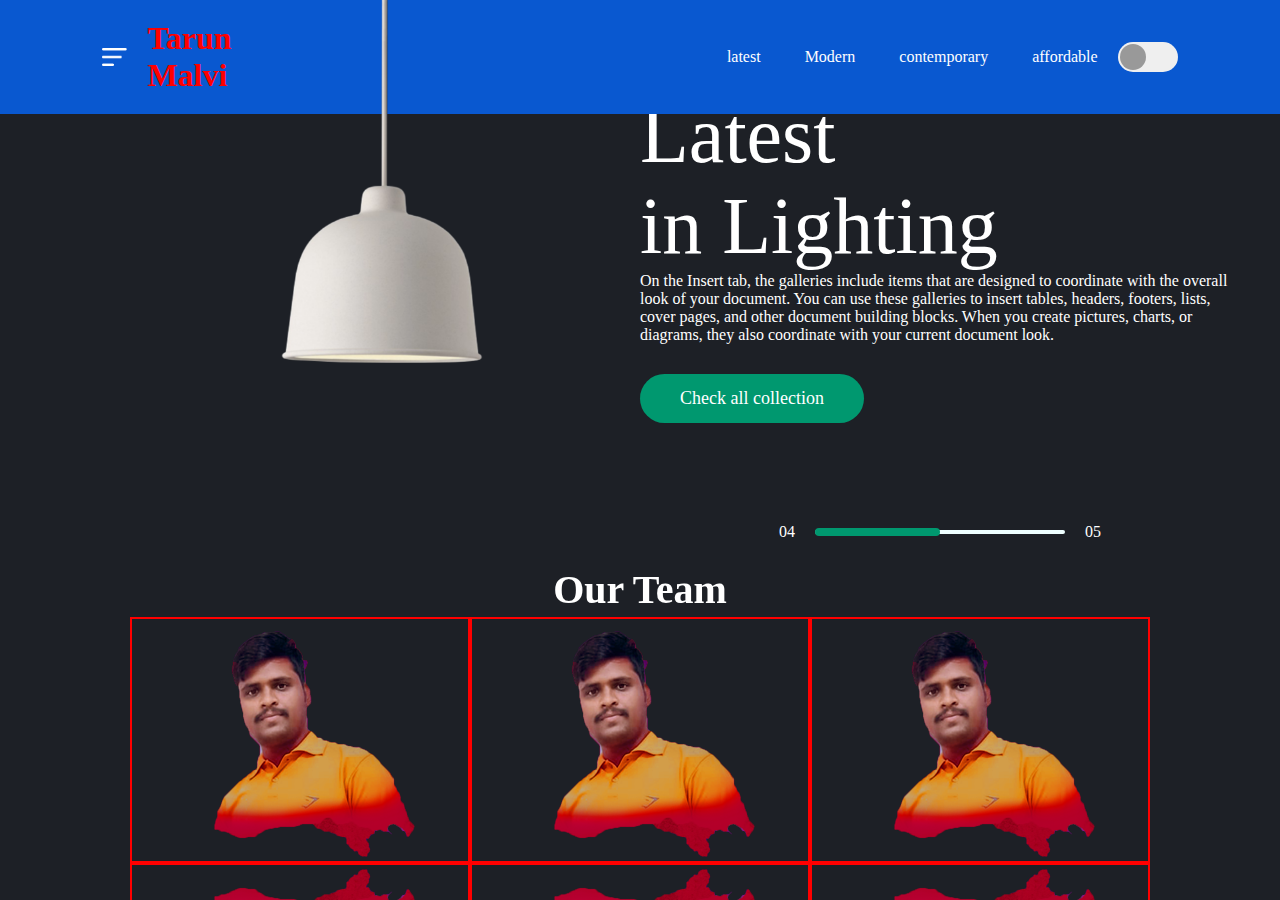
<file: index.html>
<!DOCTYPE html>
<html>
<head>
	<title>Light On Off</title>
	<meta charset="utf-8" name="viewport" content="width-device-width, initial-scale-1.0">
	<link rel="stylesheet" type="text/css" href="light.css">
</head>
<body>
	<div class="container">
		<nav style="background: #0958d0">
			<img src="images/menu.png" class="menu-img">
			<!-- <img src="images/logo.png" class="logo"> -->
			<h1 class="logo">Tarun Malvi</h1>
			<ul>
				<li><a href="">latest</a></li>
				<li><a href="">Modern</a></li>
				<li><a href="">contemporary</a></li>
				<li><a href="">affordable</a></li>
			</ul>
			<button type="button" onclick="togglebtn()" id="btn"><span></span></button>
		</nav>

		<div class="lamp-container">	
			<img src="images/lamp.png" class="lamp">
			<img src="images/tarun.png" class="photo" id="photo">
			<img src="images/light.png" class="light" id="light">
			

		</div>

		<div class="text-container">
			<h1>Latest <br>in Lighting</h1>
			<p>
				On the Insert tab, the galleries include items that are designed to coordinate with the overall look of your document. You can use these galleries to insert tables, headers, footers, lists, cover pages, and other document building blocks. When you create pictures, charts, or diagrams, they also coordinate with your current document look.
			</p>
			<a href="">Check all collection</a>
			<div class="control">
				<p>04</p>
				<div class="line"><span></span></div>
				<p>05</p>
			</div>
		</div>
		
				
		<div class="team-section">			

			<H1>Our Team</H1>			

			<div class="card">
				<a href=""><img src="images/tarun.png"></a>
			</div>
			<div class="card">
				<a href=""><img src="images/tarun.png"></a>
			</div>
			<div class="card">
				<a href=""><img src="images/tarun.png"></a>
			</div>

		</div>
	</div>
<script type="text/javascript">
	var btn = document.getElementById("btn");
	var light = document.getElementById("light");
	var pto = document.getElementById("photo");
	function togglebtn(){
		btn.classList.toggle("active");
		pto.classList.toggle("photoon");
		light.classList.toggle("on");
		
	}
</script>
</body>
</html>
</file>
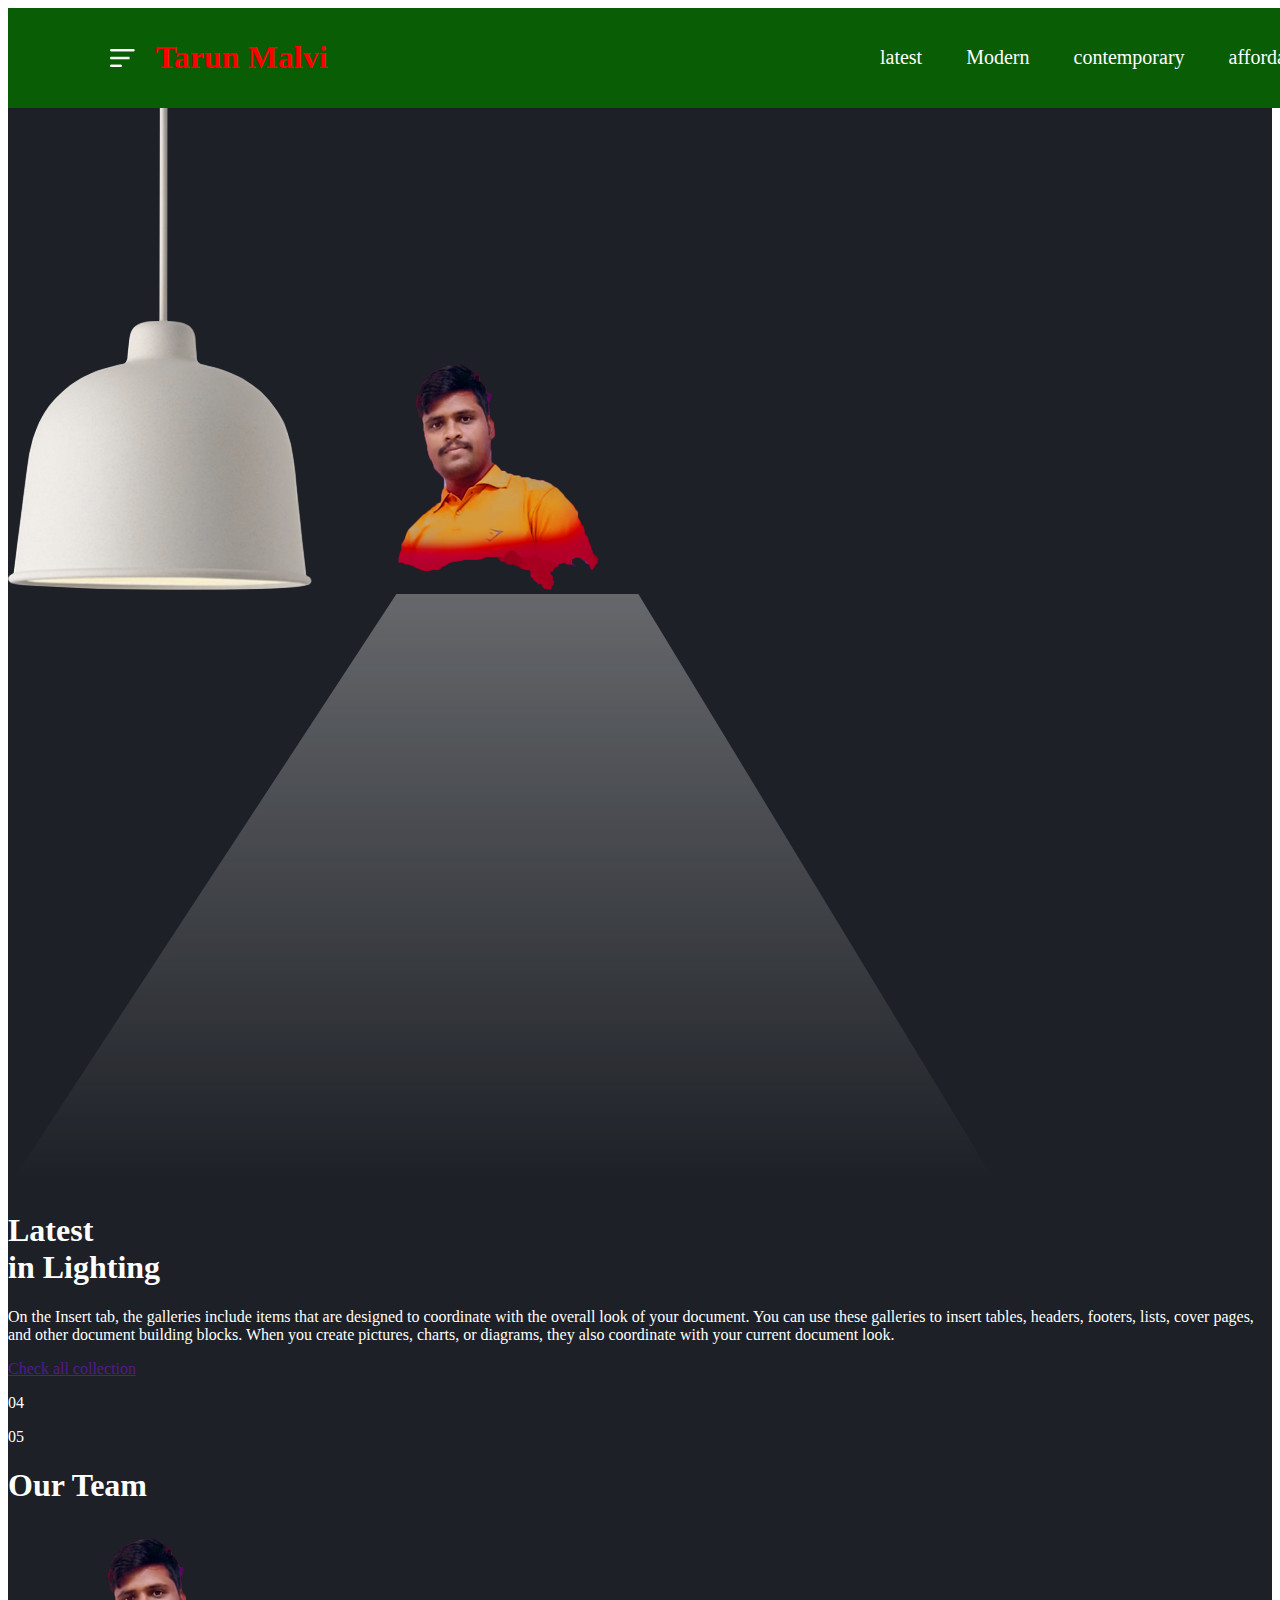
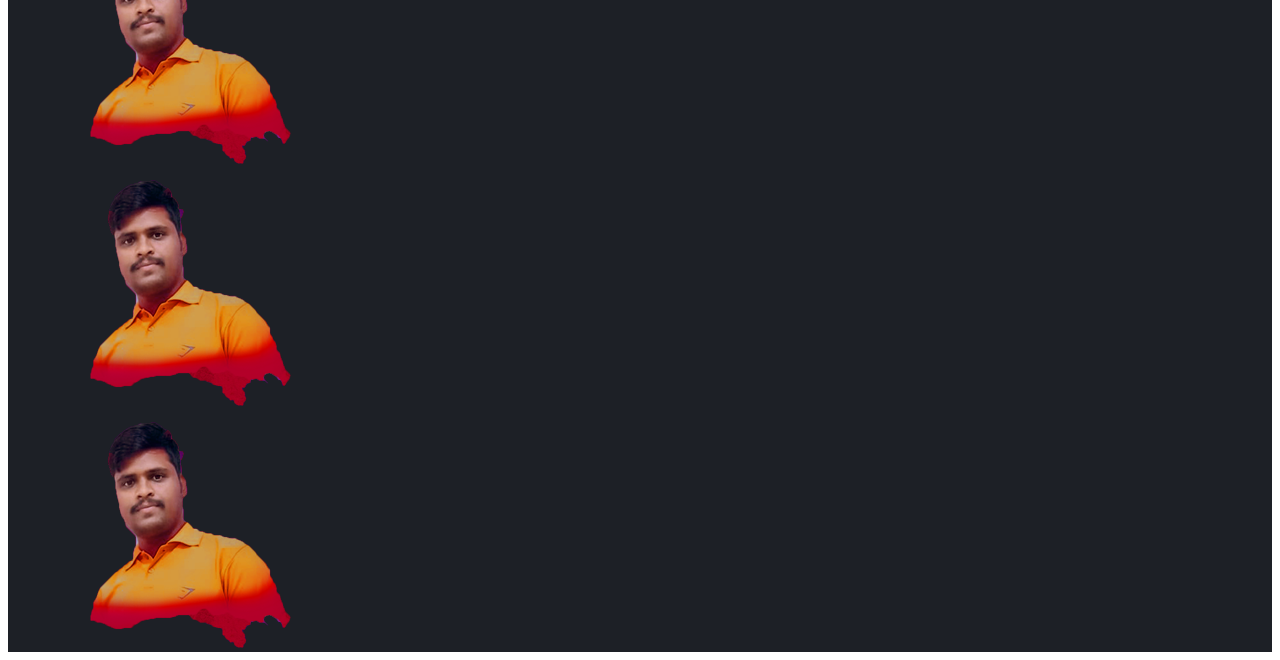
<file: index2.html>
<!DOCTYPE html>
<html>
<head>
	<title>on off</title>
	<meta charset="utf-8" name="viewport" content="width-device-width, initial-scale-1.0">
	<link rel="stylesheet" type="text/css" href="light2.css">
</head>
<body>
<div class="container">
	<div class="navbar">
		<img src="images/menu.png" class="menu-img">
			<!-- <img src="images/logo.png" class="logo"> -->
			<h1 class="logo">Tarun Malvi</h1>
			<ul>
				<li><a href="">latest</a></li>
				<li><a href="">Modern</a></li>
				<li><a href="">contemporary</a></li>
				<li><a href="">affordable</a></li>
			</ul>
			<button type="button" onclick="togglebtn()" id="btn"><span></span></button>
	</div>
	<div class="lamp-container">
		<img src="images/lamp.png" class="lamp">
			<img src="images/tarun.png" class="photo" id="photo">
			<img src="images/light.png" class="light" id="light">
	</div>
	<div class="text-container">
			<h1>Latest <br>in Lighting</h1>
			<p>
				On the Insert tab, the galleries include items that are designed to coordinate with the overall look of your document. You can use these galleries to insert tables, headers, footers, lists, cover pages, and other document building blocks. When you create pictures, charts, or diagrams, they also coordinate with your current document look.
			</p>
			<a href="">Check all collection</a>
			<div class="control">
				<p>04</p>
				<div class="line"><span></span></div>
				<p>05</p>
			</div>
		</div>
	<div class="team-section">
		<H1>Our Team</H1>			

			<div class="card">
				<a href=""><img src="images/tarun.png"></a>
			</div>
			<div class="card">
				<a href=""><img src="images/tarun.png"></a>
			</div>
			<div class="card">
				<a href=""><img src="images/tarun.png"></a>
			</div>
	</div>
</div>

</body>
</html>
</file>
<file: light.css>
*{
	margin: 0;
	padding: 0;
	font-family: 'poppins', sans-sarif;
	box-sizing: border-box;
}
.container{
	background: #1d2026;
	min-height: 100vh;
	width: 100%;
	color: #fff;
	position: absolute;
}
nav{
	display: flex;
    align-items: center;
    padding: 20px 8%;
    position: fixed;
    width: 100%;
}
nav .menu-img{
	width: 25px;
	margin-right: 20px;
	cursor: pointer;
}
nav .logo{
	width: 160px;
	color: red;
    cursor: pointer;
}
nav ul{
	flex: 1;
    text-align: right;
}
nav ul li{
	display: inline-block;
    list-style: none;
    margin: 0 20px;

}
nav ul li a{
	text-decoration: none;
	color: white;
}
button{
	
	background: #efefef;
    height: 30px;
    width: 60px;
    border-radius: 20px;
    border: 0;
    outline: 0;
    cursor: pointer;
    transition: background 0.5s
}
button span{
	display: block;
    background: #999;
    height: 26px;
    width: 26px;
    border-radius: 50%;
    margin-left: 2px;
    transition: background 0.5s,margin-left 0.5s;
}
.lamp-container{
	position: absolute;
    top: -20px;
    left: 22%;
    width: 200px;
}
.lamp{
	width: 100%;
}
.light{
	position: absolute;
	top: 97%;
	left: 50%;
	transform: translate(-50%);
	width: 700px;
	margin-left: -10px;
	opacity: 0;
	transition: opacity 0.5s;
}
.photo{
	position: absolute;
	width: 100%;
    margin-top: 191%;
    margin-left: -94%;
    opacity: 0;
    transition: opacity 1.5s, width 0.5s,margin-left 0.5s;
}
.text-container {
	max-width: 600px;
	margin-top: 7%;
	margin-left: 50%;
}
.text-container h1{
	font-size: 80px;
	font-weight: 400;
}
.text-container a{
	text-decoration: none;
	background: #00986f;
	padding: 14px 40px;
	display: inline-block;
	color: #fff;
	font-size: 18px;
	margin-top: 30px;
	border-radius: 30px;
}
.control{
	display: flex;
	align-items: center;
	justify-content: center;
	margin-top: 100px;
}

.control .line{
	width: 250px;
	height: 4px;
	background: #efff;
	margin: 0 20px;
	border-radius: 2px;
}
.control .line span{
	width: 50%;
	height: 8px;
	margin-top: -2px;
	border-radius: 4px;
	background: #00986f;
	display: block;
}
.active{
	background: green;
	box-shadow: 0px 0px 11px 1px red;
}
.active span{
	background: #fff;
	margin-left: 31px;

}
.on{
	opacity: 1;
}
.photoon{
	opacity: 1;
	width: 181%;
    margin-left: -126%;
}
.team-section{
	/*border: 8px solid red;*/
	width: 100%;
	display: flex;
	justify-content: center;
}
.team-section h1{
	font-size: 40px;
	position: absolute;
	text-align: center;
	width: 100%;
	margin-top: 2%;
}
.team-section .card{
	margin-top: 6%;
	border: 2px solid red;
	-webkit-box-reflect: below;
}
</file>
<file: light2.css>
div{
	/*border: 1px red solid;*/
}
.container{
	margin: 0;
	padding: 0;
	background: #1d2026;
	width: 100%;
	color: #fff;
}
.navbar{
	display: flex;
	width: 100%;
	padding: 10px 8%;
	align-items: center;
	background: #095d05;
	position:fixed;
}
.navbar .menu-img{
	width: 25px;
	margin-right: 20px;
	cursor: pointer;
}
.navbar .logo{
	width: 250px;
	color: red;
    cursor: pointer;
}
.navbar ul{
	flex: 1;
    text-align: right;
}
.navbar ul li{
	display: inline-block;
    list-style: none;
    margin: 0 20px;

}
.navbar ul li a{
	text-decoration: none;
	font-size: 20px;
	color: white;
}
button{
	
	background: #efefef;
    height: 30px;
    width: 60px;
    border-radius: 20px;
    border: 0;
    outline: 0;
    cursor: pointer;
    transition: background 0.5s
}
button span{
	display: block;
    background: #999;
    height: 26px;
    width: 26px;
    border-radius: 50%;
    margin-left: 0px;
    transition: background 0.5s,margin-left 0.5s;
}
</file>
